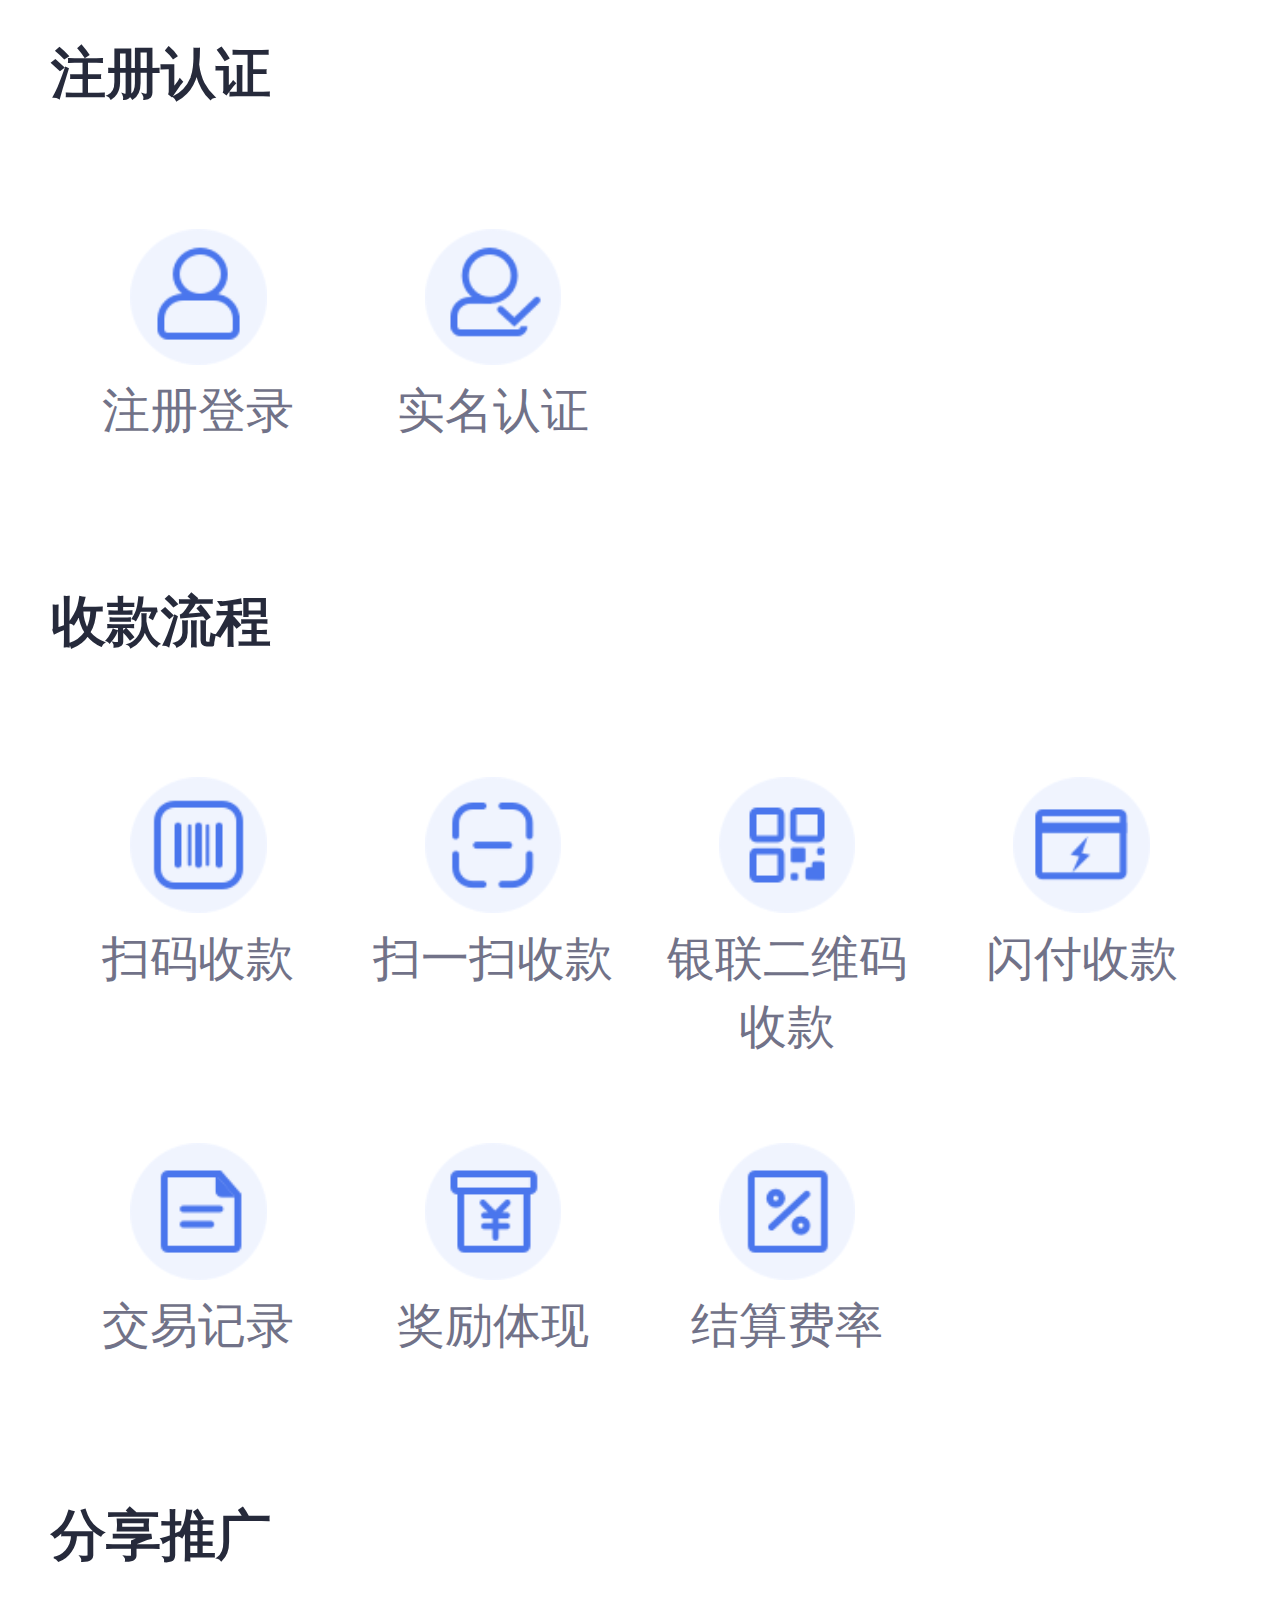
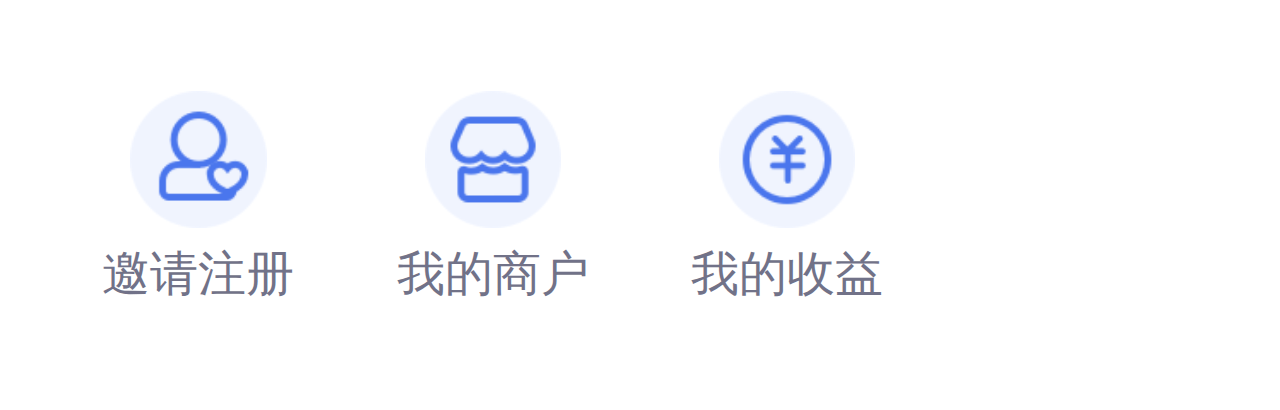
<file: guide.html>
<!DOCTYPE html>
<html lang="en">
<head>
  <meta charset="UTF-8">
  <meta http-equiv="X-UA-Compatible" content="IE=edge">
  <meta name="viewport" content="width=device-width, initial-scale=1.0, maximum-scale=1.0, minimum-scale=1.0, user-scalable=0">
  <link rel="stylesheet" href="css/reset.css">
  <link rel="stylesheet" href="css/guide.css">
  <title>新手指南</title>
</head>
<body>
    <div class="container">
      <h1 class="title">注册认证</h1>
      <div class="row">
        <div class="col item" data-order="1">
          <img class="item-icon" src="images/guide/guide1.png" alt="">
          <div class="item-label">注册登录</div>
        </div>
        <div class="col item" data-order="2">
          <img class="item-icon" src="images/guide/guide2.png" alt="">
          <div class="item-label">实名认证</div>
        </div>
        <div class="col item"></div>
        <div class="col item"></div>
      </div>
    </div>

    <div class="container">
      <h1 class="title">收款流程</h1>
      <div class="row">
        <div class="col item" data-order="3">
          <img class="item-icon" src="images/guide/guide3.png" alt="">
          <div class="item-label">扫码收款</div>
        </div>
        <div class="col item" data-order="4">
          <img class="item-icon" src="images/guide/guide4.png" alt="">
          <div class="item-label">扫一扫收款</div>
        </div>
        <div class="col item" data-order="6">
          <img class="item-icon" src="images/guide/guide6.png" alt="">
          <div class="item-label">银联二维码<br />收款</div>
        </div>
        <div class="col item" data-order="7">
          <img class="item-icon" src="images/guide/guide7.png" alt="">
          <div class="item-label">闪付收款</div>
        </div>
      </div>
      <div class="row">
        <div class="col item" data-order="8">
          <img class="item-icon" src="images/guide/guide8.png" alt="">
          <div class="item-label">交易记录</div>
        </div>
        <div class="col item" data-order="9">
          <img class="item-icon" src="images/guide/guide9.png" alt="">
          <div class="item-label">奖励体现</div>
        </div>
        <div class="col item" data-order="10">
          <img class="item-icon" src="images/guide/guide10.png" alt="">
          <div class="item-label">结算费率</div>
        </div>
        <div class="col item"></div>
      </div>
    </div>

    <div class="container">
      <h1 class="title">分享推广</h1>
      <div class="row">
        <div class="col item" data-order="11">
          <img class="item-icon" src="images/guide/guide11.png" alt="">
          <div class="item-label">邀请注册</div>
        </div>
        <div class="col item" data-order="12">
          <img class="item-icon" src="images/guide/guide12.png" alt="">
          <div class="item-label">我的商户</div>
        </div>
        <div class="col item" data-order="13">
          <img class="item-icon" src="images/guide/guide13.png" alt="">
          <div class="item-label">我的收益</div>
        </div>
        <div class="col item"></div>
      </div>
    </div>
</body>
</html>
<script src="./js/util/rem.js"></script>
<script src="lib/require.min.js" async="true" defer data-main="js/guide"></script>
</file>
<file: css/guide.css>
.container {
  padding: 0 0.3rem 0.6rem;
}
.container .title {
  font-size: 0.32rem;
  color: #262A3B;
}
.container .row {
  display: -ms-flexbox;
  display: -moz-box;
  display: -moz-flex;
  display: -webkit-box;
  display: -webkit-flex;
  display: flex;
  -webkit-box-pack: justify;
  -moz-box-pack: justify;
  -ms-flex-pack: justify;
  -ms-justify-content: space-between;
  -moz-justify-content: space-between;
  -o-justify-content: space-between;
  -webkit-justify-content: space-between;
  justify-content: space-between;
  padding-top: 0.2rem;
}
.container .item {
  -moz-flex: 1;
  -ms-flex: 1;
  -webkit-flex: 1;
  flex: 1;
  text-align: center;
}
.container .item .item-icon {
  width: 0.8rem;
  height: 0.8rem;
  vertical-align: middle;
}
.container .item .item-label {
  line-height: 0.4rem;
  font-size: 0.28rem;
  color: #717288;
}
</file>
